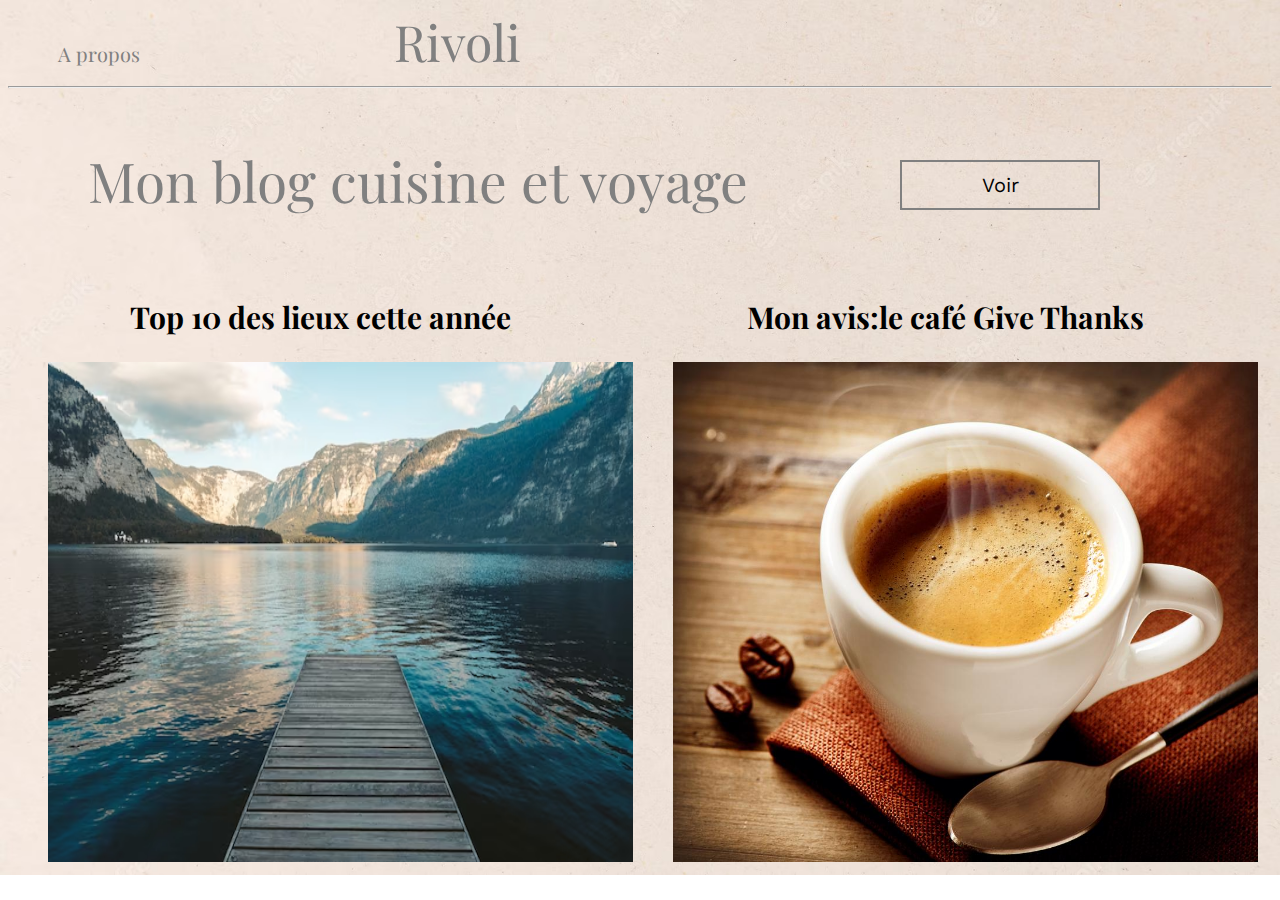
<file: index.html>
<!DOCTYPE html>
<html lang="en">
<head>
    <meta charset="UTF-8">
    <meta http-equiv="X-UA-Compatible" content="IE=edge">
    <meta name="viewport" content="width=device-width, initial-scale=1.0">
    <title>Accueil</title>
    <link rel="stylesheet" href="css/css.css">
    <link rel="preconnect" href="https://fonts.googleapis.com">
<link rel="preconnect" href="https://fonts.gstatic.com" crossorigin>
<link href="https://fonts.googleapis.com/css2?family=Playfair+Display:wght@500&display=swap" rel="stylesheet">
<link rel="preconnect" href="https://fonts.googleapis.com">
<link rel="preconnect" href="https://fonts.gstatic.com" crossorigin>
<link href="https://fonts.googleapis.com/css2?family=Work+Sans&display=swap" rel="stylesheet">
</head>
<body>
    <div class="header">
        <a class="propos" href="#">A propos</a>
        <p class="titre" >Rivoli</p>
    </div>
    <hr>
    <div >
        <p class="texte">Mon blog cuisine et voyage</p>
         <form action="html/voyage.html">
            <button class="boutton">Voir</button>
        </form>
    </div>
   

    
    <div class="grille">
        <div class="img-gauche">
            <a href="#">
                <h2>Top 10 des lieux cette année</h2>
                <img src="image/paysage.avif" alt="">
                
             </a>
            
        </div>
        <div class="img-droite">
            <a href="#">
                <h2>Mon avis:le café Give Thanks</h2>
                <img src="image/cafe.jpg" alt="">
                
             </a>
            
        </div>
    </div>
</body>
</html>
</file>
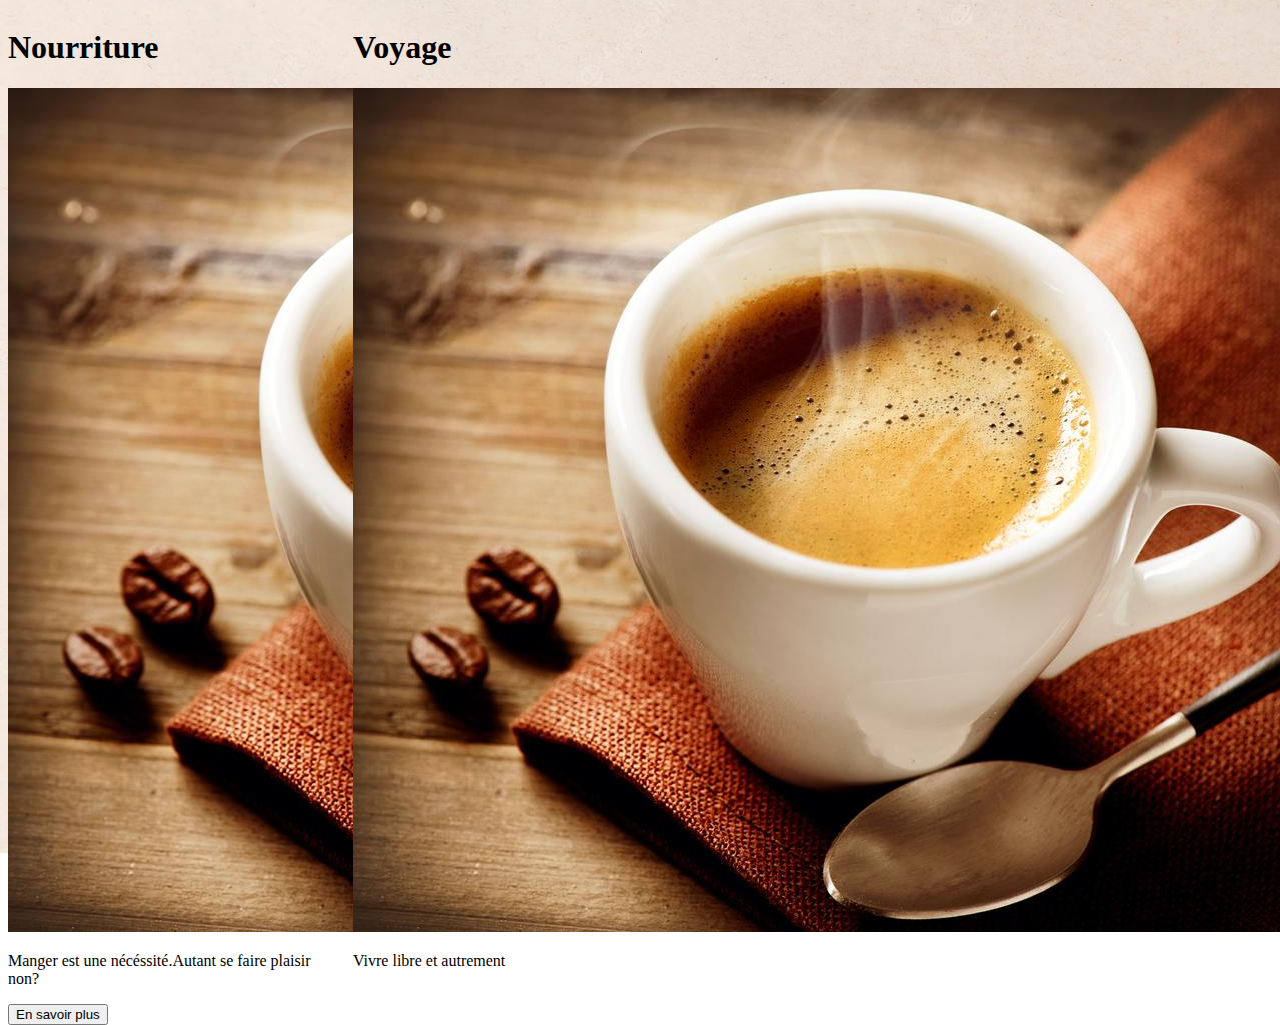
<file: html/voyage.html>
<!DOCTYPE html>
<html lang="en">
<head>
    <meta charset="UTF-8">
    <meta http-equiv="X-UA-Compatible" content="IE=edge">
    <meta name="viewport" content="width=device-width, initial-scale=1.0">
    <link rel="stylesheet" href="../css/voyage.css">
    <title>Suite</title>
</head>
<body>
    <div class="container">
        <div class="grid">
            <h1>Nourriture</h1>
            <div class="img1">
                <img src="../image/cafe.jpg" alt="">
             </div>
            <p>Manger est une nécéssité.Autant se faire plaisir non?</p>
            <button>En savoir plus</button>
         </div>

         <div class="grid">
            <h1>Voyage</h1>
            <div class="img2">
                <img src="../image/cafe.jpg" alt="">
            </div>
            <p>Vivre libre et autrement</p>
         </div>
         
    </div>
</body>
</html>
</file>
<file: css/css.css>
body{
    background-image: url(../image/back.avif);
    background-repeat: no-repeat;
    background-size: cover;
}
a{
    text-decoration: none;
    color: grey;
    font-family: 'Playfair Display', serif;
}
p{
    font-size: 50px;
    color: grey;
    font-family: 'Playfair Display', serif;
}
.propos{
    margin-left: 50px;
}
.header{
   height: 70px;
}
.titre{
   display: inline;
   margin-left: 250px;
}

button{
    width: 200px;
    height: 50px;
    border: 2px solid;
    border-color: grey;
    background-color: transparent;
    font-size: 20px;
    color: black;
    font-family: 'Work Sans', sans-serif;
    cursor: pointer;
    margin-left: 700px;
    margin-top: 5px;
}
button:hover{
    background-color: grey;
    color:azure;
}
.boutton{
    position: absolute;
    top: 155px;
    right: 180px;
}
.texte{
    margin-left: 80px;
    font-size: 55px;
}
img{
    width: 585px;
    height: 500px;
    transition: all 0.3s ease;
    cursor: pointer;
}
img:hover{
    transform: scale(1.1);
}
.grille{
    display: flex;
    flex-direction: row;
    flex-wrap: wrap;
    
}
.grille img{
    margin-left: 40px;
}
h2{
    color: black;
    font-family: 'Playfair Display', serif;
    text-align: center;
}
a{
    font-size: 20px;
}
</file>
<file: css/voyage.css>
body{
    background-image: url(../image/back.avif);
    background-repeat: no-repeat;
    background-size: cover;
}
.grid{
    width: 320px;
    height: 400px;
    border-radius: 10px;
    margin-bottom: 15px;
    padding-right: 25px;
}

   
.container{
    display: flex;
    flex-direction: row;
    flex-wrap: wrap;
    
}
</file>
